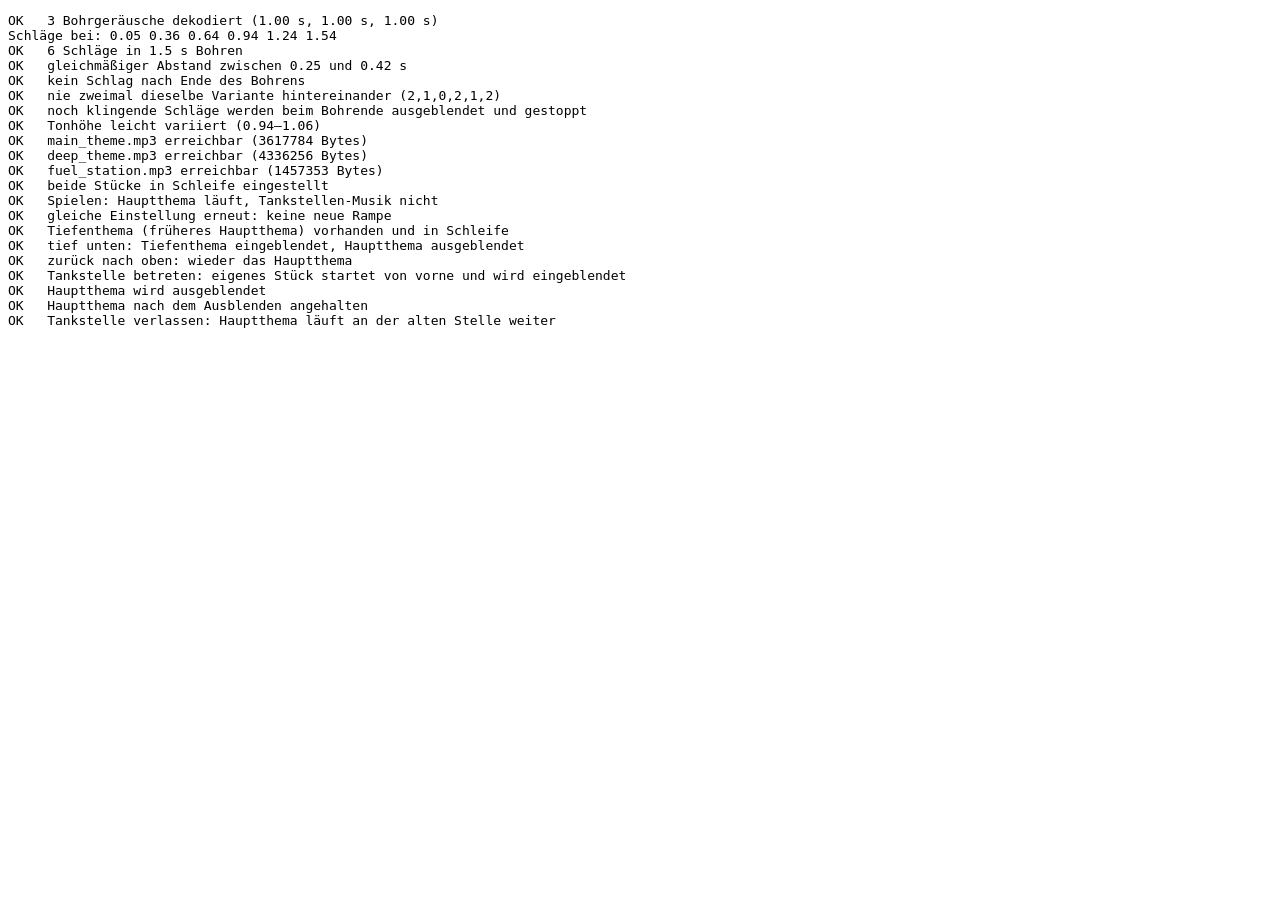
<file: test/audio-test.html>
<!DOCTYPE html>
<html lang="de">
<head><meta charset="utf-8"><title>Audio-Test</title></head>
<body>
<pre id="out">läuft…</pre>
<script type="module">
// 1) Die echten Bohrgeräusche müssen sich dekodieren lassen.
// 2) Die Planung wird mit einem nachgebauten Audio-Kontext mit steuerbarer Uhr geprüft
//    (echte Audio-Uhren laufen im Headless-Browser nicht mit der virtuellen Zeit).
// Headless starten mit --autoplay-policy=no-user-gesture-required.
import { SoundFX, FUEL_WARN_INTERVAL, MUSIC_LEVEL, seamlessLoop } from '../src/audio.js';

const log = [];
const show = () => { document.getElementById('out').textContent = log.join('\n'); };
const ok = (c, m) => { log.push((c ? 'OK   ' : 'FAIL ') + m); show(); };

class FakeParam {
  constructor(v) { this.value = v; this.events = []; }
  setValueAtTime(v, t) { this.events.push(['set', v, t]); }
  linearRampToValueAtTime(v, t) { this.events.push(['ramp', v, t]); }
  cancelScheduledValues(t) { this.events.push(['cancel', t]); }
  setTargetAtTime(v, t, c) { this.value = v; this.events.push(['target', v, t, c]); }
}
class FakeCtx {
  constructor() { this.currentTime = 0; this.started = []; }
  createGain() { return { gain: new FakeParam(1), connect: (n) => n }; }
  createBufferSource() {
    const src = { playbackRate: new FakeParam(1), connect: (n) => n, onended: null, stopAt: null };
    src.start = (t) => { src.startAt = t; this.started.push(src); };
    src.stop = (t) => { src.stopAt = t; };
    return src;
  }
}

try {
  const dec = new AudioContext();
  const files = [1, 2, 3].map((i) => new URL(`../assets/sounds/drill_${i}.wav`, location.href.replace(/test\/[^/]*$/, '')));
  const buffers = await Promise.all(files.map(async (u) => dec.decodeAudioData(await (await fetch(u)).arrayBuffer())));
  ok(buffers.length === 3, `3 Bohrgeräusche dekodiert (${buffers.map((b) => b.duration.toFixed(2) + ' s').join(', ')})`);

  const sfx = new SoundFX();
  const ctx = new FakeCtx();
  sfx.ctx = ctx;
  sfx.master = ctx.createGain();
  sfx.drill = buffers;
  const variants = [];
  const orig = sfx.playHit.bind(sfx);
  sfx.playHit = (when) => { orig(when); variants.push(sfx.lastVariant); };

  // Spielschleife nachbilden: 60 fps, 1.5 s bohren, dann 1 s nicht
  for (let t = 0; t < 2.5; t += 1 / 60) { ctx.currentTime = t; sfx.update(t < 1.5); }
  const starts = ctx.started.map((s) => s.startAt);
  const gaps = starts.slice(1).map((t, i) => t - starts[i]);
  log.push('Schläge bei: ' + starts.map((t) => t.toFixed(2)).join(' '));
  ok(starts.length >= 4 && starts.length <= 6, `${starts.length} Schläge in 1.5 s Bohren`);
  ok(gaps.every((g) => g >= 0.25 && g <= 0.42), 'gleichmäßiger Abstand zwischen 0.25 und 0.42 s');
  ok(starts.every((t) => t < 1.6), 'kein Schlag nach Ende des Bohrens');
  ok(variants.every((v, i) => i === 0 || v !== variants[i - 1]), `nie zweimal dieselbe Variante hintereinander (${variants.join(',')})`);
  ok(ctx.started.filter((s) => s.startAt > 1.0).every((s) => s.stopAt !== null && s.stopAt <= 1.5 + 0.2),
    'noch klingende Schläge werden beim Bohrende ausgeblendet und gestoppt');
  const rates = ctx.started.map((s) => s.playbackRate.value);
  ok(rates.every((r) => r >= 0.94 && r <= 1.06), 'Tonhöhe leicht variiert (0.94–1.06)');

  // Musik: Steuerung mit nachgebautem Audio-Element prüfen
  // (echte Medienelemente halten im Headless-Browser die virtuelle Zeit an)
  for (const f of ['main_theme', 'deep_theme', 'fuel_station']) {
    const head = await fetch(`../assets/music/${f}.mp3`, { method: 'HEAD' });
    ok(head.ok, `${f}.mp3 erreichbar (${head.headers.get('content-length')} Bytes)`);
  }
  const RealAudio = window.Audio;
  window.Audio = class {
    constructor() { this.paused = true; this.currentTime = 0; }
    play() { this.paused = false; return Promise.resolve(); }
    pause() { this.paused = true; }
  };
  const mctx = new FakeCtx();
  mctx.createMediaElementSource = () => ({ connect: (n) => n });
  const mus = new SoundFX();
  mus.ctx = mctx;
  mus.initMusic();
  window.Audio = RealAudio;
  const main = mus.tracks.main, fuel = mus.tracks.fuel;
  const lastRamp = (t) => t.gain.gain.events.filter((e) => e[0] === 'ramp').pop()?.[1];
  const wait = (ms) => new Promise((r) => setTimeout(r, ms));
  ok(main.el.src.endsWith('main_theme.mp3') && fuel.el.src.endsWith('fuel_station.mp3') && main.el.loop && fuel.el.loop,
    'beide Stücke in Schleife eingestellt');

  mus.setMusic('main', MUSIC_LEVEL.main);
  ok(!main.el.paused && lastRamp(main) === MUSIC_LEVEL.main && fuel.el.paused, 'Spielen: Hauptthema läuft, Tankstellen-Musik nicht');
  main.el.currentTime = 42;
  const n = main.gain.gain.events.length;
  mus.setMusic('main', MUSIC_LEVEL.main);
  ok(main.gain.gain.events.length === n, 'gleiche Einstellung erneut: keine neue Rampe');

  const deep = mus.tracks.deep;
  ok(deep?.el.src.endsWith('deep_theme.mp3') && deep.el.loop, 'Tiefenthema (früheres Hauptthema) vorhanden und in Schleife');
  mus.setMusic('deep', MUSIC_LEVEL.main);
  ok(!deep.el.paused && lastRamp(deep) === MUSIC_LEVEL.main && lastRamp(main) === 0, 'tief unten: Tiefenthema eingeblendet, Hauptthema ausgeblendet');
  mus.setMusic('main', MUSIC_LEVEL.main);
  ok(lastRamp(main) === MUSIC_LEVEL.main && lastRamp(deep) === 0, 'zurück nach oben: wieder das Hauptthema');

  fuel.el.currentTime = 30;
  mus.setMusic('fuel', MUSIC_LEVEL.shopTrack);
  ok(!fuel.el.paused && fuel.el.currentTime === 0 && lastRamp(fuel) === MUSIC_LEVEL.shopTrack,
    'Tankstelle betreten: eigenes Stück startet von vorne und wird eingeblendet');
  ok(lastRamp(main) === 0, 'Hauptthema wird ausgeblendet');
  await wait(750);
  ok(main.el.paused, 'Hauptthema nach dem Ausblenden angehalten');

  mus.setMusic('main', MUSIC_LEVEL.main);
  ok(!main.el.paused && main.el.currentTime === 42 && lastRamp(main) === MUSIC_LEVEL.main,
    'Tankstelle verlassen: Hauptthema läuft an der alten Stelle weiter');
  await wait(750);
  ok(fuel.el.paused, 'Tankstellen-Musik danach angehalten');

  mus.setMusic('main', MUSIC_LEVEL.shop);
  ok(lastRamp(main) === MUSIC_LEVEL.shop, `Shop ohne eigenes Stück: Hauptthema leiser (${MUSIC_LEVEL.shop})`);
  mus.setMusic('main', MUSIC_LEVEL.off);
  ok(lastRamp(main) === 0, 'Pause: ausgeblendet');

  // Stummschalter: gemeinsamer Musikregler, Soundeffekte bleiben unberührt
  mus.setMusicMuted(true);
  ok(mus.musicBus.gain.events.filter((e) => e[0] === 'ramp').pop()?.[1] === 0, 'Musik stumm: Musikregler auf 0');
  mus.setMusicMuted(false);
  ok(mus.musicBus.gain.events.filter((e) => e[0] === 'ramp').pop()?.[1] === 1, 'Musik wieder an: Musikregler auf 1');
  const early = new SoundFX();
  early.setMusicMuted(true);
  early.ctx = new FakeCtx();
  window.Audio = class { constructor() { this.paused = true; } };
  early.ctx.createMediaElementSource = () => ({ connect: (n) => n });
  early.initMusic();
  window.Audio = RealAudio;
  ok(early.musicBus.gain.value === 0, 'vor dem Audiostart gewählte Stummschaltung wird übernommen');

  // Kassensound
  const buyRes = await fetch(new URL('../assets/sounds/buy.wav', location.href.replace(/test\/[^/]*$/, '')));
  ok(buyRes.ok, 'buy.wav erreichbar');
  const kasse = new SoundFX();
  kasse.ctx = new FakeCtx();
  kasse.master = kasse.ctx.createGain();
  kasse.sfx.buy = buffers[0];
  kasse.playBuy();
  ok(kasse.ctx.started.length === 1 && kasse.ctx.started[0].buffer === buffers[0], 'Kassensound wird abgespielt');

  // Explosion und Tankwarnung
  for (const f of ['explosion.wav', 'fuel_low.wav']) {
    const res = await fetch(new URL('../assets/sounds/' + f, location.href.replace(/test\/[^/]*$/, '')));
    ok(res.ok, f + ' erreichbar');
  }
  const warn = new SoundFX();
  warn.ctx = new FakeCtx();
  warn.master = warn.ctx.createGain();
  warn.sfx.fuelLow = buffers[1];
  const beeps = (level, seconds) => {
    const n0 = warn.ctx.started.length;
    for (let t = 0; t < seconds; t += 1 / 60) { warn.ctx.currentTime += 1 / 60; warn.updateFuelWarning(level); }
    return warn.ctx.started.length - n0;
  };
  const low = beeps(1, 6), empty = beeps(2, 6), off = beeps(0, 3);
  ok(low >= 5 && low <= 6, `Tank fast leer: ${low} Warntöne in 6 s (alle ${FUEL_WARN_INTERVAL.low} s)`);
  ok(empty >= 11 && empty <= 13, `Tank leer: ${empty} Warntöne in 6 s (alle ${FUEL_WARN_INTERVAL.empty} s)`);
  ok(off === 0, 'Tank voll: kein Warnton');

  // Motor: nahtlose Schleife und Lautstärke/Tonhöhe nach Last
  // Künstlicher Motorton (1 s, 48 kHz) mit ausklingendem Ende wie das echte Sample; echtes Dekodieren
  // hängt im Headless-Browser nach längerer Laufzeit
  const engSrc = dec.createBuffer(2, 48000, 48000);
  for (let c = 0; c < 2; c++) {
    const d = engSrc.getChannelData(c);
    for (let i = 0; i < d.length; i++) {
      const t = i / 48000;
      d[i] = 0.4 * Math.sin(2 * Math.PI * 57 * t) * Math.sin(2 * Math.PI * 7.3 * t + c) * (t > 0.9 ? (1 - t) * 10 : 1);
    }
  }
  const loop = seamlessLoop(dec, engSrc);
  const d0 = loop.getChannelData(0), n0 = d0.length;
  let maxStep = 0;
  for (let i = 1; i < n0; i++) maxStep = Math.max(maxStep, Math.abs(d0[i] - d0[i - 1]));
  const seam = Math.abs(d0[0] - d0[n0 - 1]);
  ok(Math.abs(loop.duration - 0.8) < 0.01, `Motorschleife ${loop.duration.toFixed(2)} s aus ${engSrc.duration.toFixed(2)} s Sample`);
  ok(seam <= maxStep * 1.2, `Nahtstelle ohne Knacken (Sprung ${seam.toFixed(4)}, größter Sprung im Sample ${maxStep.toFixed(4)})`);
  const eng = new SoundFX();
  eng.ctx = new FakeCtx();
  eng.engine = { playbackRate: new FakeParam(1) };
  eng.engineGain = { gain: new FakeParam(0) };
  const probe = (active, load, air) => { eng.updateEngine(active, load, air); return [eng.engineGain.gain.value, eng.engine.playbackRate.value]; };
  const [vStand, rStand] = probe(true, 100, false);
  const [vFly, rFly] = probe(true, 130, true);
  const [vDig] = probe(true, 150, false);
  const [vOff] = probe(false, 150, false);
  log.push(`Motor: Stand ${vStand.toFixed(3)} (Tonhöhe ${rStand.toFixed(2)}), Fliegen ${vFly.toFixed(3)} (${rFly.toFixed(2)}), Bohren ${vDig.toFixed(3)}`);
  ok(vStand < vFly && rStand < rFly, 'im Stand leiser und tiefer als beim Fliegen');
  ok(vOff === 0, 'im Shop/Pause/Tod stumm');
} catch (e) {
  log.push('EXCEPTION ' + e.stack);
}
show();
</script>
</body>
</html>
</file>
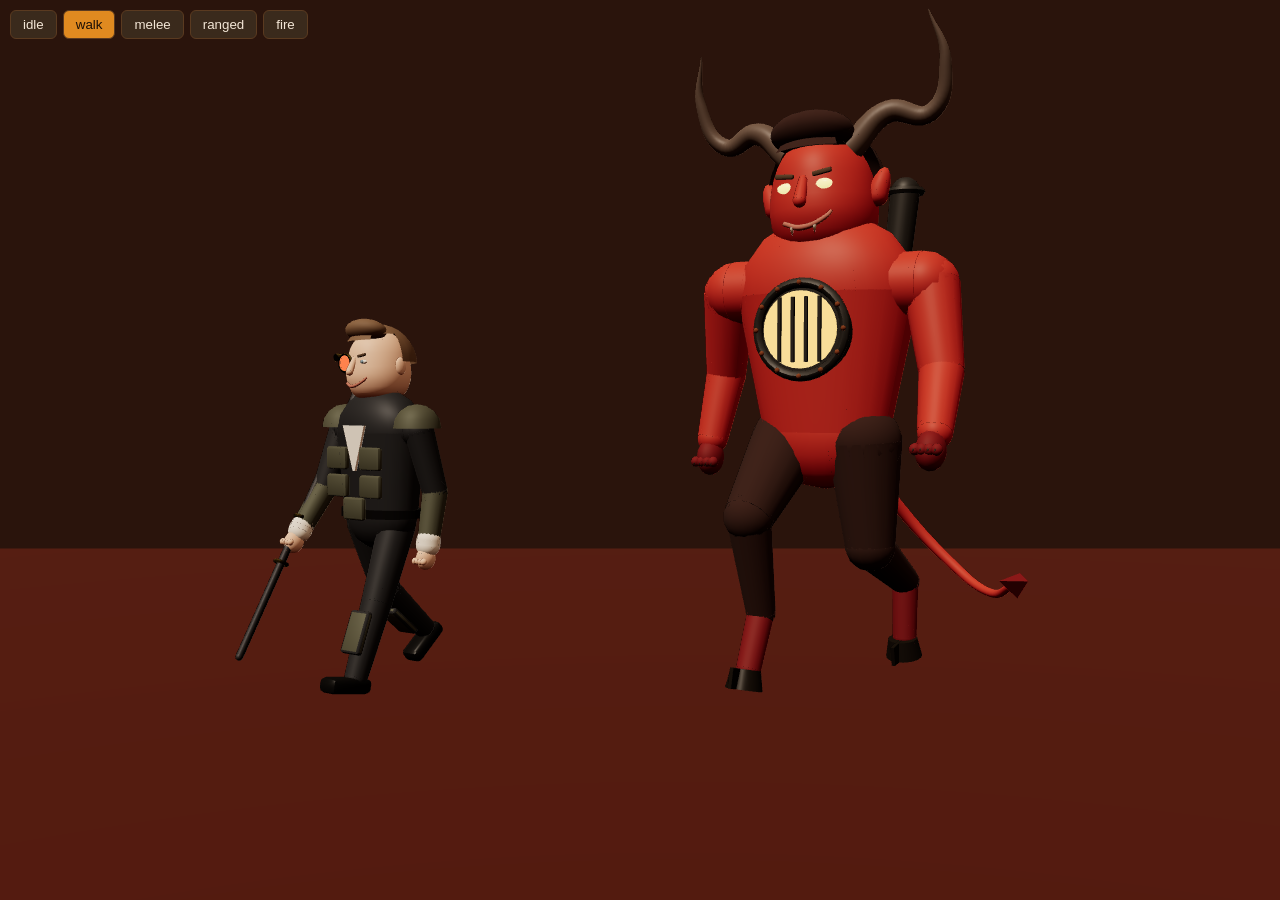
<file: test/boss-view.html>
<!DOCTYPE html>
<html lang="de">
<head>
<meta charset="utf-8"><title>Endgegner-Vorschau</title>
<base href="../"><!-- Modelle werden relativ zum Projektordner geladen -->
<script type="importmap">{ "imports": { "three": "./lib/three.module.min.js", "three/addons/": "./lib/addons/" } }</script>
<style>
  body { margin: 0; background: #1a0d08; color: #f3e6d6; font-family: "Trebuchet MS", sans-serif; overflow: hidden; }
  #ui { position: fixed; top: 10px; left: 10px; display: flex; gap: 6px; flex-wrap: wrap; }
  button { background: #3a2a1c; color: #f3e6d6; border: 1px solid #5a3a20; border-radius: 6px; padding: 6px 12px; cursor: pointer; }
  button.on { background: #e08a20; color: #1a0f06; }
</style>
</head>
<body>
<div id="ui"></div>
<script type="module">
// Vorschau der Endgegner-Modelle (assets/husk_boss.glb) mit prozeduralen Posen über die Gelenk-Empties.
// Parameter: ?pose=walk|melee|ranged|fire|idle&t=Sekunden (feste Zeit für Screenshots)
import * as THREE from 'three';
import { GLTFLoader } from 'three/addons/loaders/GLTFLoader.js';

const q = new URLSearchParams(location.search);
const renderer = new THREE.WebGLRenderer({ antialias: true });
renderer.setSize(innerWidth, innerHeight);
renderer.outputColorSpace = THREE.SRGBColorSpace;
renderer.toneMapping = THREE.ACESFilmicToneMapping;
document.body.appendChild(renderer.domElement);
const scene = new THREE.Scene();
scene.background = new THREE.Color(0x2a140c);
const camera = new THREE.PerspectiveCamera(40, innerWidth / innerHeight, 0.1, 100);
camera.position.set(0.3, 2.4, 10);
camera.lookAt(0.3, 2.0, 0);
scene.add(new THREE.HemisphereLight(0xffd9b8, 0x5a2a18, 1.4));
const sun = new THREE.DirectionalLight(0xfff0dd, 2.2);
sun.position.set(-4, 8, 6);
scene.add(sun);
const ground = new THREE.Mesh(new THREE.PlaneGeometry(40, 20), new THREE.MeshStandardMaterial({ color: 0x5a2a1a }));
ground.rotation.x = -Math.PI / 2;
scene.add(ground);

const gltf = await new GLTFLoader().loadAsync('assets/husk_boss.glb');
const p1 = gltf.scene.getObjectByName('Husk_P1'), p2 = gltf.scene.getObjectByName('Husk_P2');
p1.position.x = -1.8;
p2.position.x = 1.8;
for (const r of [p1, p2]) r.rotation.y = -0.6;
const boss = new THREE.Group();
boss.add(p1, p2);
scene.add(boss);
const J = (n) => boss.getObjectByName(n);
const rest = new Map();
boss.traverse((o) => rest.set(o, o.rotation.clone()));

let pose = q.get('pose') || 'walk';
const ui = document.getElementById('ui');
for (const name of ['idle', 'walk', 'melee', 'ranged', 'fire']) {
  const b = document.createElement('button');
  b.textContent = name;
  b.onclick = () => { pose = name; for (const x of ui.children) x.classList.toggle('on', x === b); };
  if (name === pose) b.classList.add('on');
  ui.appendChild(b);
}

function animate(t) {
  for (const [o, r] of rest) o.rotation.copy(r);
  for (const P of ['P1_', 'P2_']) {
    const goat = P === 'P2_';
    const walk = pose === 'walk' ? 1 : 0.15;
    const w = t * (goat ? 3.2 : 4.5);
    // Beine: Hüfte schwingt, Knie beugt (Bocksbein andersherum), Fuß gleicht aus
    for (const [s, ph] of [['L', 0], ['R', Math.PI]]) {
      const a = Math.sin(w + ph) * 0.45 * walk;
      J(P + 'Leg' + s).rotation.x = a;
      J(P + 'Shin' + s).rotation.x = (goat ? -1 : 1) * Math.max(0, Math.sin(w + ph + 1.2)) * 0.6 * walk;
      J(P + 'Foot' + s).rotation.x = -a * 0.5;
      J(P + 'Arm' + s).rotation.x = -a * 0.7;
      J(P + 'Forearm' + s).rotation.x = -0.25 - Math.max(0, -a) * 0.4;
    }
    J(P + 'Hips').position.y = (goat ? 2.0 : 1.35) + Math.abs(Math.sin(w)) * 0.05 * walk;
    J(P + 'Torso').rotation.y = Math.sin(w) * 0.08 * walk;
    J(P + 'Head').rotation.z = Math.sin(t * 1.3) * 0.06;
  }
  // Angriffe Phase 1: Stab-Schlag (rechter Arm hoch und nieder) bzw. Laser (Kopf nach vorn, Monokel)
  const k = (t * 1.2) % 1;
  if (pose === 'melee') {
    const swing = k < 0.5 ? -2.6 * (k / 0.5) : -2.6 + 3.2 * Math.min(1, (k - 0.5) / 0.15);
    J('P1_ArmR').rotation.x = swing;
    J('P1_Torso').rotation.x = k < 0.5 ? -0.1 : 0.25;
  }
  if (pose === 'ranged') {
    J('P1_Head').rotation.x = 0.15;
    J('P1_Torso').rotation.y = -0.4;
    J('P1_ArmL').rotation.z = 0.4;
  }
  // Phase 2: Feuerwurf aus dem Boiler (Oberkörper holt aus), Schwanz peitscht
  if (pose === 'fire') {
    J('P2_Torso').rotation.x = k < 0.6 ? -0.25 * (k / 0.6) : 0.35;
    J('P2_ArmL').rotation.z = 0.8; J('P2_ArmR').rotation.z = -0.8;
  }
  J('P2_Tail').rotation.z = Math.sin(t * 2.3) * 0.35;
  boss.traverse((o) => {
    if (o.isMesh && /Glow|EvilEye/.test(o.material.name)) o.material.emissiveIntensity = 1 + 0.4 * Math.sin(t * 7);
  });
}

const fixed = q.has('t') ? +q.get('t') : null;
const t0 = performance.now();
renderer.setAnimationLoop(() => {
  animate(fixed ?? (performance.now() - t0) / 1000);
  renderer.render(scene, camera);
});
</script>
</body>
</html>
</file>
